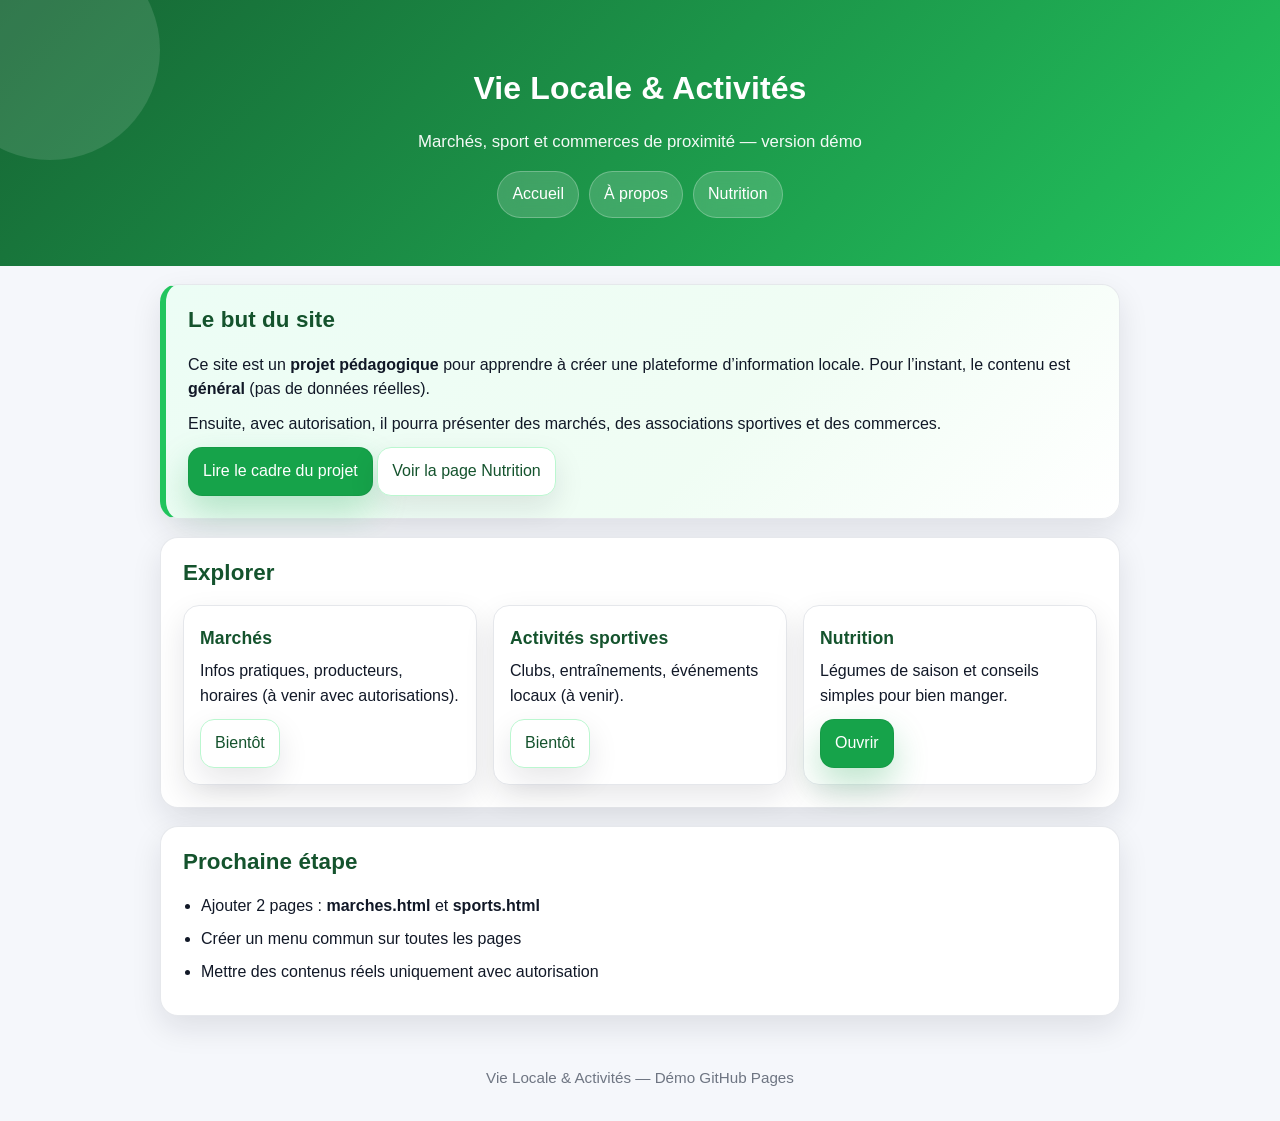
<file: index.html>
<!DOCTYPE html>
<html lang="fr">
<head>
  <meta charset="UTF-8">
  <meta name="viewport" content="width=device-width, initial-scale=1">
  <title>Vie Locale & Activités</title>
  <link rel="stylesheet" href="style.css">
</head>
<body>

  <header class="header">
    <h1>Vie Locale & Activités</h1>
    <p class="subtitle">Marchés, sport et commerces de proximité — version démo</p>

    <nav class="nav">
      <a href="index.html">Accueil</a>
      <a href="a-propos.html">À propos</a>
      <a href="nutrition.html">Nutrition</a>
    </nav>
  </header>

  <main class="container">

    <section class="card highlight">
      <h2>Le but du site</h2>
      <p>
        Ce site est un <strong>projet pédagogique</strong> pour apprendre à créer une plateforme
        d’information locale. Pour l’instant, le contenu est <strong>général</strong> (pas de données réelles).
      </p>
      <p>
        Ensuite, avec autorisation, il pourra présenter des marchés, des associations sportives et des commerces.
      </p>
      <a class="btn" href="a-propos.html">Lire le cadre du projet</a>
      <a class="btn ghost" href="nutrition.html">Voir la page Nutrition</a>
    </section>

    <section class="card">
      <h2>Explorer</h2>

      <div class="grid">

        <article class="veg-card">
          <h3>Marchés</h3>
          <p>Infos pratiques, producteurs, horaires (à venir avec autorisations).</p>
          <a class="btn ghost" href="#">Bientôt</a>
        </article>

        <article class="veg-card">
          <h3>Activités sportives</h3>
          <p>Clubs, entraînements, événements locaux (à venir).</p>
          <a class="btn ghost" href="#">Bientôt</a>
        </article>

        <article class="veg-card">
          <h3>Nutrition</h3>
          <p>Légumes de saison et conseils simples pour bien manger.</p>
          <a class="btn" href="nutrition.html">Ouvrir</a>
        </article>

      </div>
    </section>

    <section class="card">
      <h2>Prochaine étape</h2>
      <ul class="list">
        <li>Ajouter 2 pages : <strong>marches.html</strong> et <strong>sports.html</strong></li>
        <li>Créer un menu commun sur toutes les pages</li>
        <li>Mettre des contenus réels uniquement avec autorisation</li>
      </ul>
    </section>

  </main>

  <footer class="footer">
    <p>Vie Locale & Activités — Démo GitHub Pages</p>
  </footer>

</body>
</html>
</file>
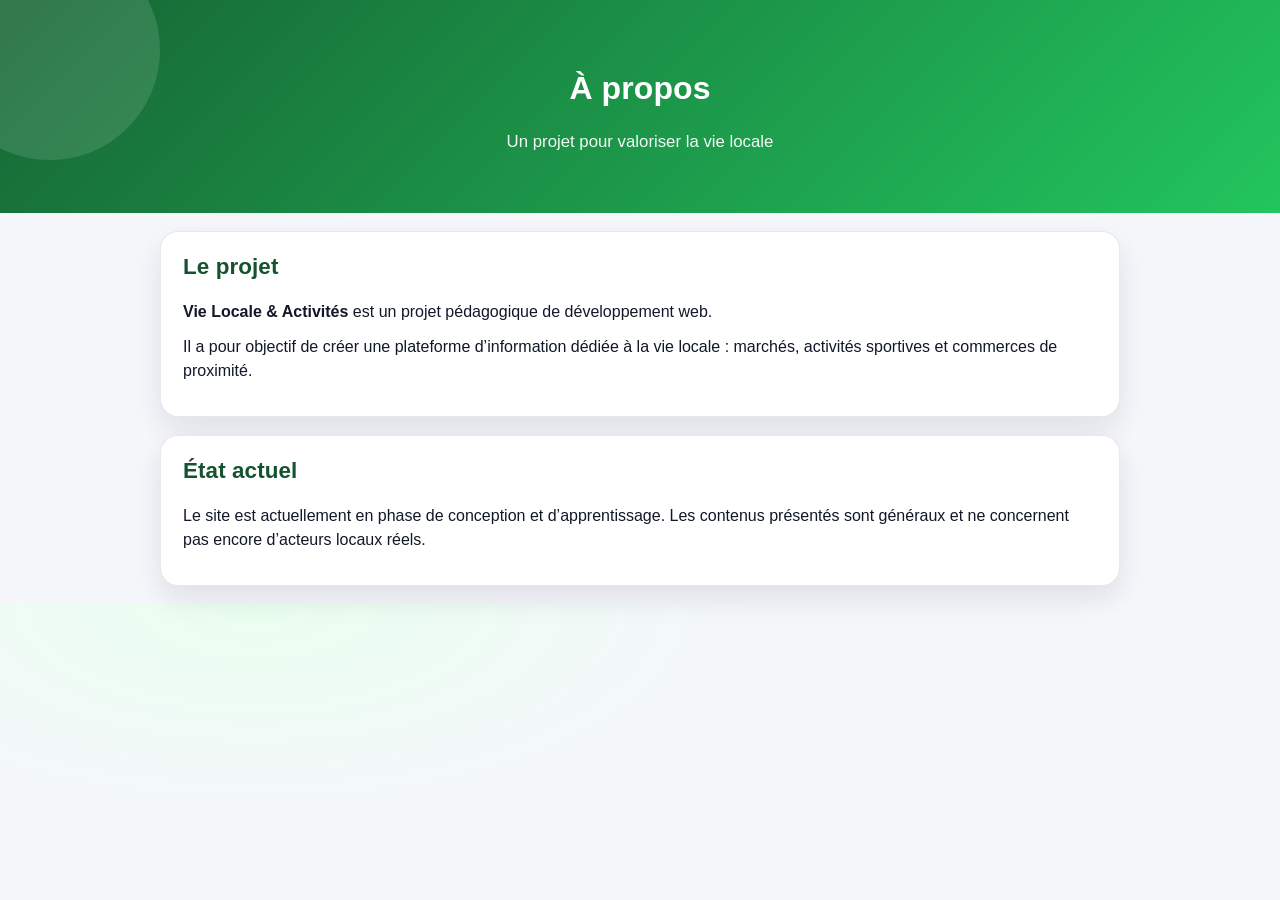
<file: a-propos.html>
<!DOCTYPE html>
<html lang="fr">
<head>
  <meta charset="UTF-8">
  <title>À propos – Vie Locale & Activités</title>
  <link rel="stylesheet" href="style.css">
</head>
<body>

  <header class="header">
    <h1>À propos</h1>
    <p class="subtitle">Un projet pour valoriser la vie locale</p>
  </header>

  <main class="container">

    <section class="card">
      <h2>Le projet</h2>
      <p>
        <strong>Vie Locale & Activités</strong> est un projet pédagogique de
        développement web.
      </p>
      <p>
        Il a pour objectif de créer une plateforme d’information dédiée
        à la vie locale : marchés, activités sportives et commerces de proximité.
      </p>
    </section>

    <section class="card">
      <h2>État actuel</h2>
      <p>
        Le site est actuellement en phase de conception et d’apprentissage.
        Les contenus présentés sont généraux et ne concernent pas encore
        d’acteurs locaux réels.
      </p>
</file>
<file: style.css>
/* =========================================================
   Vie Locale & Activités — Style global (base)
   ========================================================= */

/* Variables */
:root{
  --bg: #f5f7fb;
  --text: #111827;
  --muted: #6b7280;

  --brand: #166534;
  --brand2: #22c55e;

  --card: #ffffff;
  --line: rgba(229,231,235,0.95);

  --radius: 18px;
  --shadow: 0 18px 48px rgba(17,24,39,0.12);
  --shadowSoft: 0 12px 30px rgba(17,24,39,0.10);
}

/* Reset léger */
*{ box-sizing: border-box; }

html{ scroll-behavior: smooth; }

body{
  margin: 0;
  font-family: Arial, Helvetica, sans-serif;
  background:
    radial-gradient(900px 400px at 20% 0%, #eafff0 0%, var(--bg) 55%);
  color: var(--text);
  line-height: 1.55;
}

/* Typographie */
h1, h2, h3{
  line-height: 1.2;
  letter-spacing: 0.1px;
}

h1{ font-size: 2rem; }
h2{ font-size: 1.4rem; }
h3{ font-size: 1.1rem; }

p{ margin: 10px 0; }
strong{ font-weight: 700; }

.muted{ color: var(--muted); }

/* Liens */
a{
  color: inherit;
  text-decoration: none;
}

/* Conteneur */
.container{
  max-width: 1000px;
  margin: 0 auto;
  padding: 0 20px;
}

/* Header simple (accueil, à propos) */
.header{
  background: linear-gradient(135deg, var(--brand) 0%, var(--brand2) 100%);
  color: white;
  padding: 48px 20px;
  text-align: center;
  position: relative;
  overflow: hidden;
}

.header::after{
  content:"";
  position:absolute;
  inset:-60px auto auto -60px;
  width: 220px;
  height: 220px;
  background: rgba(255,255,255,0.12);
  border-radius: 50%;
}

.subtitle{
  margin-top: 10px;
  font-size: 1.05em;
  opacity: 0.95;
  max-width: 760px;
  margin-left: auto;
  margin-right: auto;
}

/* Navigation simple */
.nav{
  display: flex;
  gap: 10px;
  justify-content: center;
  flex-wrap: wrap;
  margin-top: 16px;
}

.nav a{
  padding: 10px 14px;
  border-radius: 999px;
  background: rgba(255,255,255,0.16);
  border: 1px solid rgba(255,255,255,0.25);
  backdrop-filter: blur(10px);
  transition: transform .15s ease, box-shadow .15s ease;
}

.nav a:hover{
  transform: translateY(-2px);
  box-shadow: 0 18px 44px rgba(0,0,0,0.18);
}

/* Cartes */
.card{
  background: var(--card);
  padding: 22px;
  margin: 18px 0;
  border-radius: var(--radius);
  border: 1px solid var(--line);
  box-shadow: var(--shadowSoft);
}

.card h2{
  margin-top: 0;
  color: #14532d;
}

/* Carte mise en avant */
.highlight{
  background: linear-gradient(135deg, #ecfdf5 0%, #f0fdf4 60%, #ffffff 100%);
  border-left: 6px solid var(--brand2);
}

/* Listes */
.list{
  padding-left: 18px;
  margin: 12px 0 0;
}

.list li{
  margin: 8px 0;
}

/* Grille générique */
.grid{
  display: grid;
  grid-template-columns: repeat(auto-fit, minmax(220px, 1fr));
  gap: 16px;
  margin-top: 14px;
}

/* Cartes génériques (ex : légumes) */
.veg-card{
  background: #ffffff;
  border-radius: 16px;
  padding: 16px;
  border: 1px solid #e5e7eb;
  box-shadow: var(--shadowSoft);
  transition: transform .18s ease, box-shadow .18s ease;
}

.veg-card:hover{
  transform: translateY(-6px);
  box-shadow: var(--shadow);
}

.veg-card h3{
  margin: 6px 0 8px;
  color: #14532d;
}

.veg-card img{
  width: 100%;
  height: 170px;
  object-fit: cover;
  border-radius: 14px;
  margin-bottom: 10px;
  border: 1px solid rgba(229,231,235,0.9);
}

/* Boutons */
.btn{
  display: inline-block;
  padding: 11px 14px;
  border-radius: 14px;
  background: #16a34a;
  color: white;
  border: 1px solid rgba(0,0,0,0.05);
  box-shadow: 0 16px 34px rgba(22,163,74,0.28);
  transition: transform .15s ease, box-shadow .15s ease, filter .15s ease;
}

.btn:hover{
  transform: translateY(-2px);
  filter: brightness(1.02);
  box-shadow: 0 20px 44px rgba(22,163,74,0.32);
}

.btn.ghost{
  background: #ffffff;
  color: #14532d;
  border: 1px solid #bbf7d0;
  box-shadow: var(--shadowSoft);
}

/* Footer */
.footer{
  text-align: center;
  padding: 22px 14px;
  font-size: 0.95em;
  color: rgba(107,114,128,0.98);
}

/* Responsive */
@media (max-width: 520px){
  .header{ padding: 40px 16px; }
  .card{ padding: 18px; }
}

/* Animation légère */
@media (prefers-reduced-motion: no-preference){
  .card, .veg-card, .btn{
    animation: rise .35s ease both;
  }
  @keyframes rise{
    from { opacity: 0; transform: translateY(10px); }
    to   { opacity: 1; transform: translateY(0); }
  }
}
</file>
